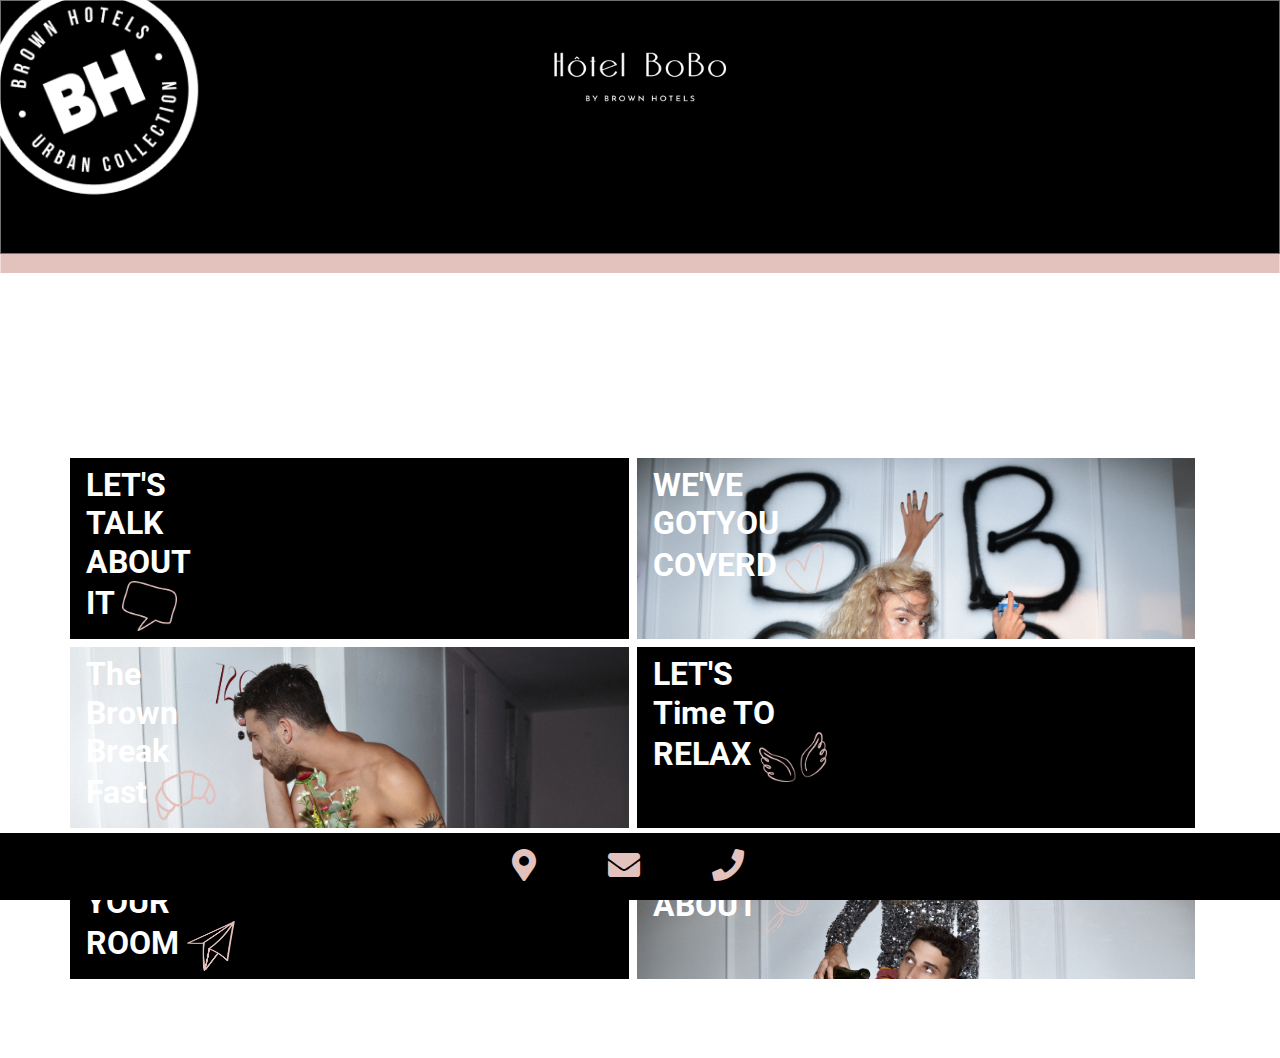
<file: index.html>
<!DOCTYPE html>
<html lang="en">

<head>
  <meta charset="UTF-8">
  <meta name="viewport" content="width=device-width, initial-scale=1.0">
  <meta http-equiv="X-UA-Compatible" content="ie=edge">
  <title>Bootstrap 4 Starter Pack</title>
  <link rel="stylesheet" href="https://cdnjs.cloudflare.com/ajax/libs/font-awesome/5.9.0/css/all.css">
  <link rel="stylesheet" href="css/bootstrap.css">
  <link rel="stylesheet" href="css/normalize.css">
  <link rel="stylesheet" href="css/animate.css">
  <link href="https://fonts.googleapis.com/css?family=Roboto:100,100i,300,300i,400,400i,500,500i,700,700i&display=swap" rel="stylesheet">
  <link rel="stylesheet" href="css/style.css">
</head>

<body>
  <div class="body-wrapper">
    <div class="header bsbg mb-2">
      <div class="container">
        <div class="row text-center pt-5 pt-md-4">
          <div class="col ch-padd pt-md-0">
            <img class=" "  src="./img/logo.7a9575d8.png" alt="">
          </div>
        </div>
      </div>
    </div>

    <div class="main px-2 pb-5">
      <div class="container">

        <div class="row mb-1 mb-md-2 ">

          <div class="col-xs-6 new mr-1 mr-md-2 pl-3 pr-3 hoverable pt-2 box-1">
            <a href="LetsTalk.html">
            <h2 class=" font-weight-bold  text-white ahronbd">LET'S <br>TALK<br>ABOUT<br>IT<span> <img
                  src="./img/message.7275c9a2.svg" alt="" height="50px"></span></h2>
                </a>
          </div>
          <div class="col-xs-6 new pl-3 pr-3 hoverable pt-2  box-2">
           <a href="weGotCover.html"> <h2 class=" font-weight-bold  text-white ahronbd">WE'VE<br>GOTYOU<br>COVERD<span> <img
                  src="./img/heart.25ef8ff2.svg" alt="" height="50px"></span></h2></a>
          </div>
        </div>
        <div class="row mb-1 mb-md-2">
          <div class="col-xs-6 new   mr-1 mr-md-2  pl-3 pr-3 hoverable pt-2 box-3">
           <a href="theBrown.html"> <h2 class=" font-weight-bold  text-white ahronbd">The<br>Brown<br>Break<br>Fast<span> <img
                  src="./img/eat.78750a85.svg" alt="" height="50px"></span></h2></a>
          </div>
          <div class="col-xs-6 new pl-3 pr-3 hoverable pt-2 box-4">
          <a href="timeToRelax.html">  <h2 class=" font-weight-bold  text-white ahronbd">LET'S <br>Time TO<br>RELAX<span> <img
                  src="./img/relax.29b33345.svg" alt="" height="50px"></span></h2></a>
          </div>
        </div>
        <div class="row mb-1 mb-md-2">
          <div class="col-xs-6 new mr-1 mr-md-2   pl-3 pr-3 hoverable pt-2 box-5">
           <a href="pimpRoom.html"> <h2 class=" font-weight-bold  text-white ahronbd">PIMP<br>YOUR<br>ROOM<span> <img
                  src="./img/send.e0c89ddf.svg" alt="" height="50px"></span></h2></a>
          </div>
          <div class="col-xs-6 new pl-3 pr-3 hoverable pt-2  box-6 ">
          <a href="out&About.html">  <h2 class=" font-weight-bold  text-white ahronbd">OUT &amp;<br>ABOUT<span> <img
                  src="./img/about.353548d1.svg" alt="" height="50px"></span></h2></a>
          </div>
        </div>

      </div>
    </div>
    <footer class="page-footer page-footer font-small pt-0 ">
      <div>
        <div  class="container-fluid text-center text-md-left">
          <div  class="row py-3 d-flex align-items-center">
            <div  class="col-md-12 col-lg-12 text-center "><a class=" ml-0" href="!#"><i
                  class="fa-2x px-4 fas fa-map-marker-alt iconColor mr-lg-4"> </i></a><a href="!#"><i
                  class="fa-2x px-4 fas fa-envelope iconColor mr-lg-4"> </i></a><a href="!#"><i
                  class="fa-2x px-4 fas fa-phone iconColor mr-lg-4"> </i></a></div>
          </div>
        </div>
      </div>
    </footer>
  </div>

  <script src="js/jquery.min.js"></script>
  <script src="js/popper.min.js"></script>
  <script src="js/bootstrap.min.js"></script>
</body>

</html>
</file>
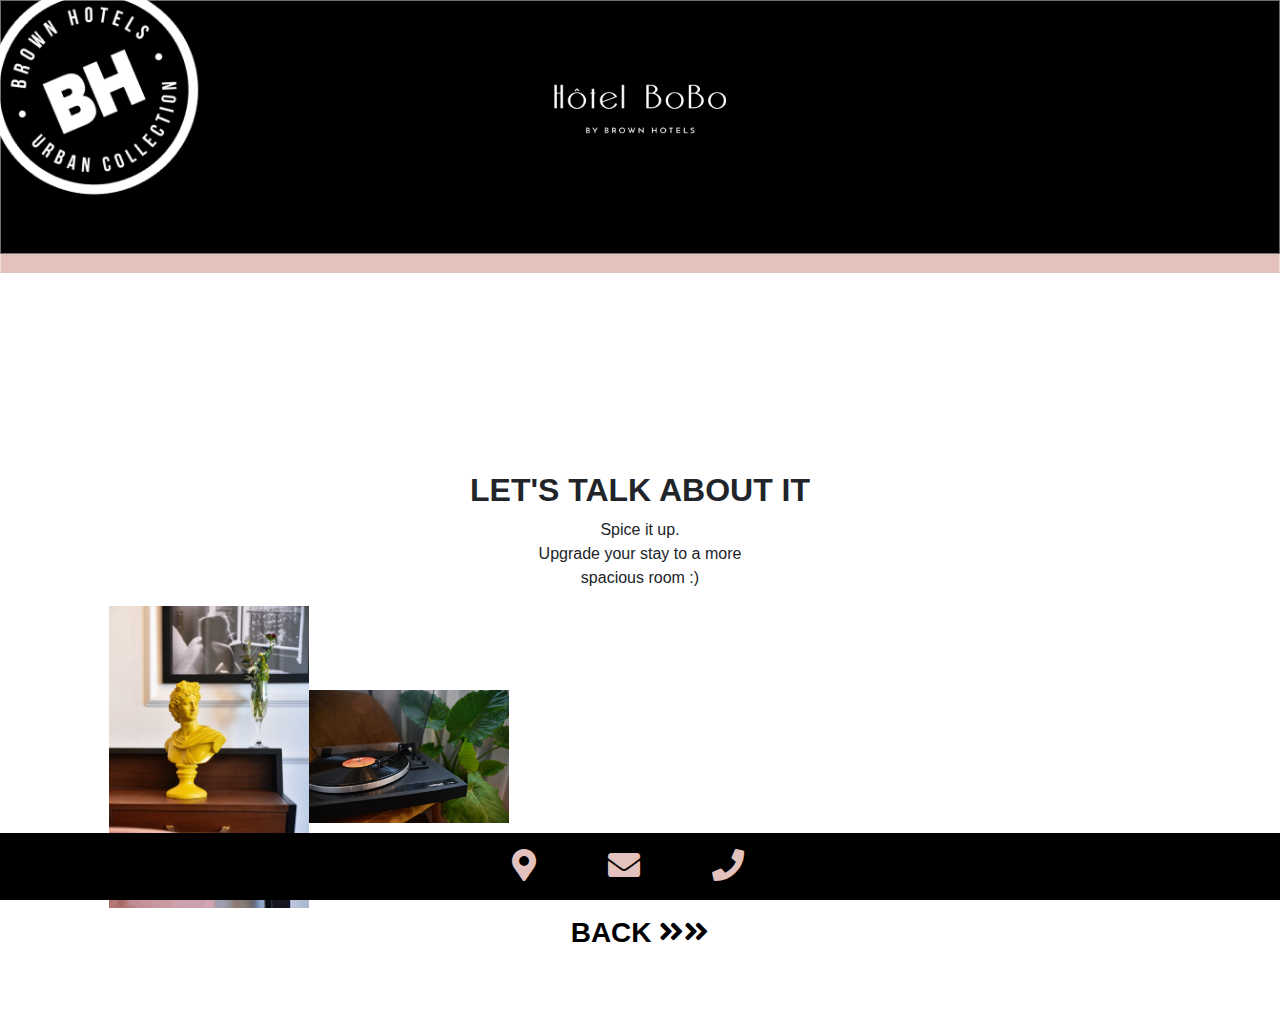
<file: LetsTalk.html>
<!DOCTYPE html>
<html lang="en">

<head>
    <meta charset="UTF-8">
    <meta name="viewport" content="width=device-width, initial-scale=1.0">
    <meta http-equiv="X-UA-Compatible" content="ie=edge">
    <title>Bootstrap 4 Starter Pack</title>
    <link rel="stylesheet" href="https://cdnjs.cloudflare.com/ajax/libs/font-awesome/5.9.0/css/all.css">
    <link rel="stylesheet" href="css/bootstrap.css">
    <link rel="stylesheet" href="css/normalize.css">
    <link rel="stylesheet" href="css/animate.css">
    <link rel="stylesheet" href="css/style.css">
</head>

<body>
    <div class="body-wrapper">
        <div class="header bsbg mb-2">
            <div class="container">
                <div class="row text-center pt-5 pt-md-4">
                    <div class="col ch-padd">
                        <img class=" " src="./img/logo.7a9575d8.png" alt="">
                    </div>
                </div>
            </div>
        </div>
        <div class="main pb-5">
            <div data-test="container" class="container">
                <section class=" px-4 text-left">
                    <h1 class="mb-2 h1-responsive font-weight-bold calibreblack text-center">LET'S TALK ABOUT IT</h1>
                    <p class="text-center calibrelight">Spice it up.<br>Upgrade your stay to a more<br>spacious room :)
                    </p><img src="./img/c.e4651750.webp" alt="" class="img-fluid img1" height="200px"
                        width="200px"><img src="./img/pimp.52e79d22.webp" alt="" class="img-fluid img2"
                        height="200px" width="200px">
                    
                </section>
            </div>
            <a href="index.html">
            <h3 class="my-2 h3-responsive font-weight-bold calibrebold text-center">BACK <span><i data-test="fa"
                        class="fa fa-angle-double-right"><i data-test="fa"
                            class="fa fa-angle-double-right"></i></i></span></h3></a>
        </div>
        <footer  class="page-footer page-footer font-small pt-0 ">
            <div>
                <div  class="container-fluid text-center text-md-left">
                    <div  class="row py-3 d-flex align-items-center">
                        <div  class="col-md-12 col-lg-12 text-center "><a class=" ml-0" href="!#"><i
                                    class="fa-2x px-4 fas fa-map-marker-alt iconColor mr-lg-4"> </i></a><a href="!#"><i
                                    class="fa-2x px-4 fas fa-envelope iconColor mr-lg-4"> </i></a><a href="!#"><i
                                    class="fa-2x px-4 fas fa-phone iconColor mr-lg-4"> </i></a></div>
                    </div>
                </div>
            </div>
        </footer>
    </div>

    <script src="js/jquery.min.js"></script>
    <script src="js/popper.min.js"></script>
    <script src="js/bootstrap.min.js"></script>
</body>

</html>
</file>
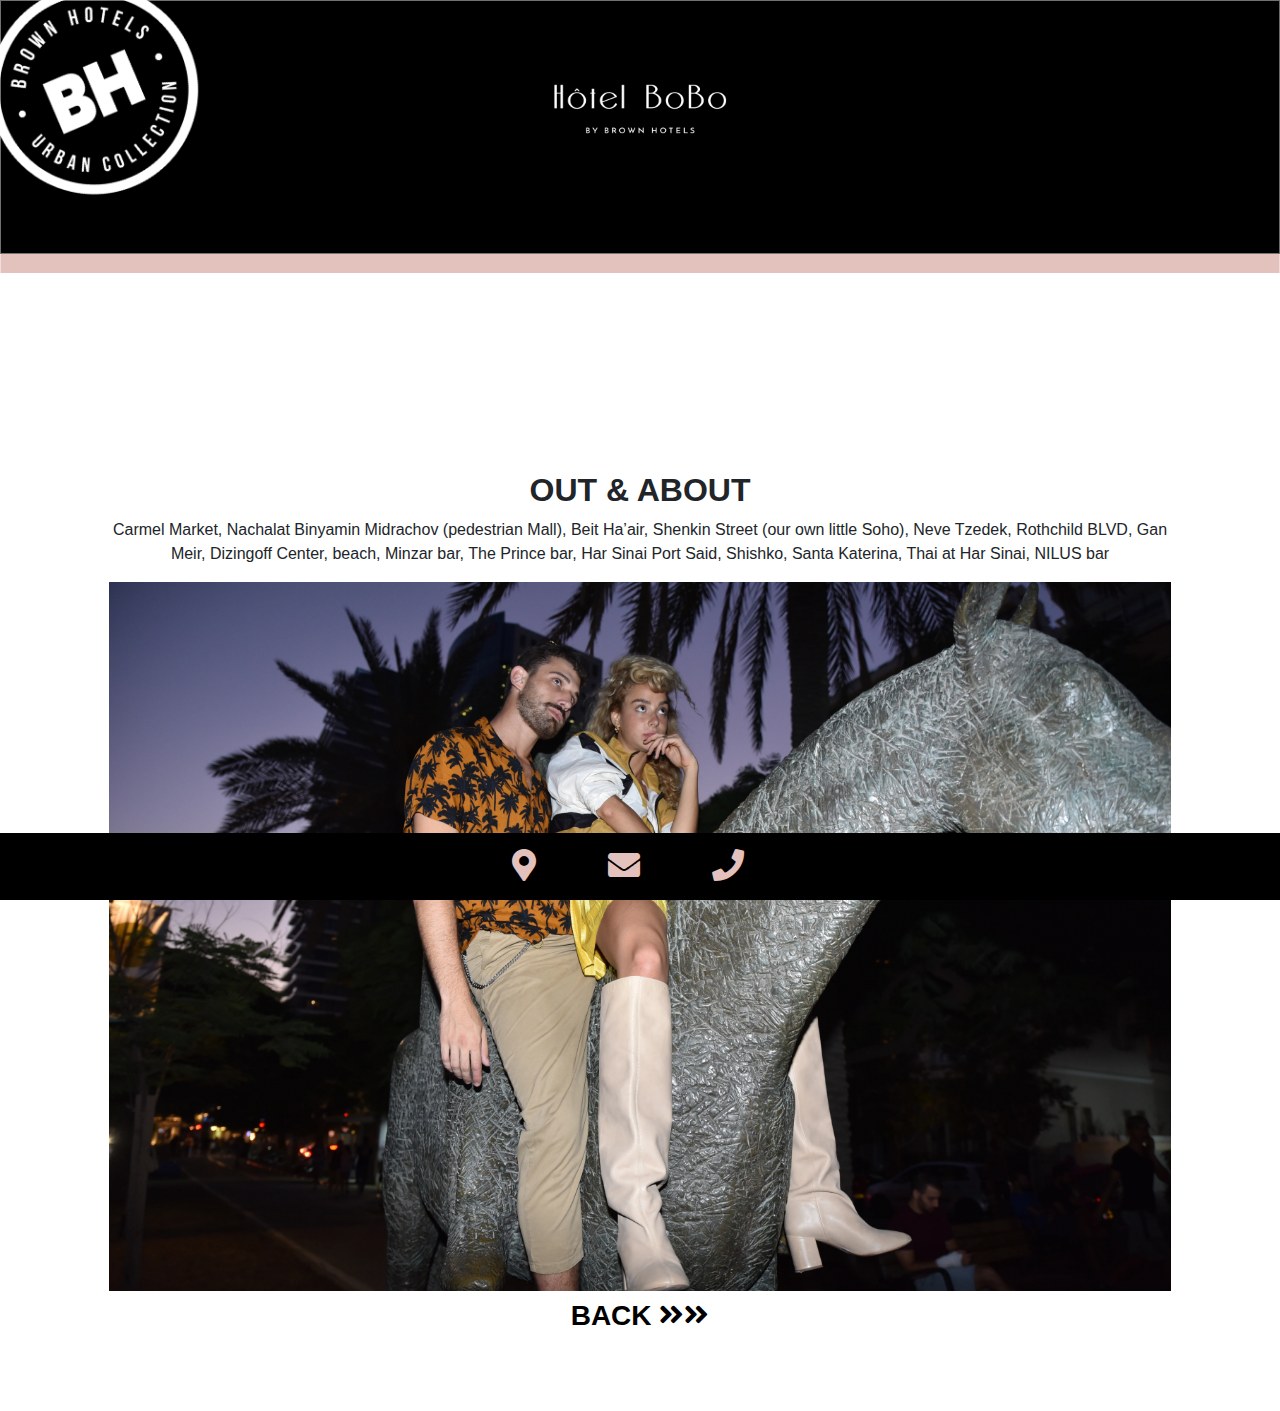
<file: out&About.html>
<!DOCTYPE html>
<html lang="en">

<head>
    <meta charset="UTF-8">
    <meta name="viewport" content="width=device-width, initial-scale=1.0">
    <meta http-equiv="X-UA-Compatible" content="ie=edge">
    <title>Bootstrap 4 Starter Pack</title>
    <link rel="stylesheet" href="https://cdnjs.cloudflare.com/ajax/libs/font-awesome/5.9.0/css/all.css">
    <link rel="stylesheet" href="css/bootstrap.css">
    <link rel="stylesheet" href="css/normalize.css">
    <link rel="stylesheet" href="css/animate.css">
    <link rel="stylesheet" href="css/style.css">
    
</head>

<body>
    <div class="body-wrapper">

        <div class="header bsbg mb-2">
            <div class="container">
                <div class="row text-center pt-5 pt-md-4">
                    <div class="col ch-padd">
                        <img class=" " src="./img/logo.7a9575d8.png" alt="">
                    </div>
                </div>
            </div>
        </div>

        <div class="main pb-5">
            <div data-test="container" class="container">
                <section class=" px-4 text-center">
                    <h1 class="mb-2 h1-responsive font-weight-bold calibreblack">OUT &amp; ABOUT </h1>
                    <p class="calibrelight">Carmel Market, Nachalat Binyamin Midrachov (pedestrian Mall), Beit Ha’air,
                        Shenkin Street (our own little Soho), Neve Tzedek, Rothchild BLVD, Gan Meir, Dizingoff Center,
                        beach, Minzar bar, The Prince bar, Har Sinai Port Said, Shishko, Santa Katerina, Thai at Har
                        Sinai, NILUS bar</p><img src="./img/outabout.7646217f.webp" alt="" class="img-fluid">
                </section>
            </div>
            <a href="index.html">  <h3 class="my-2 h3-responsive font-weight-bold calibrebold text-center">BACK <span><i data-test="fa"
                        class="fa fa-angle-double-right"><i data-test="fa"
                            class="fa fa-angle-double-right"></i></i></span></h3></a>
        </div>








        <footer  class="page-footer page-footer font-small pt-0 ">
            <div>
                <div  class="container-fluid text-center text-md-left">
                    <div  class="row py-3 d-flex align-items-center">
                        <div  class="col-md-12 col-lg-12 text-center "><a class=" ml-0" href="!#"><i
                                    class="fa-2x px-4 fas fa-map-marker-alt iconColor mr-lg-4"> </i></a><a href="!#"><i
                                    class="fa-2x px-4 fas fa-envelope iconColor mr-lg-4"> </i></a><a href="!#"><i
                                    class="fa-2x px-4 fas fa-phone iconColor mr-lg-4"> </i></a></div>
                    </div>
                </div>
            </div>
        </footer>
    </div>

    <script src="js/jquery.min.js"></script>
    <script src="js/popper.min.js"></script>
    <script src="js/bootstrap.min.js"></script>
</body>

</html>
</file>
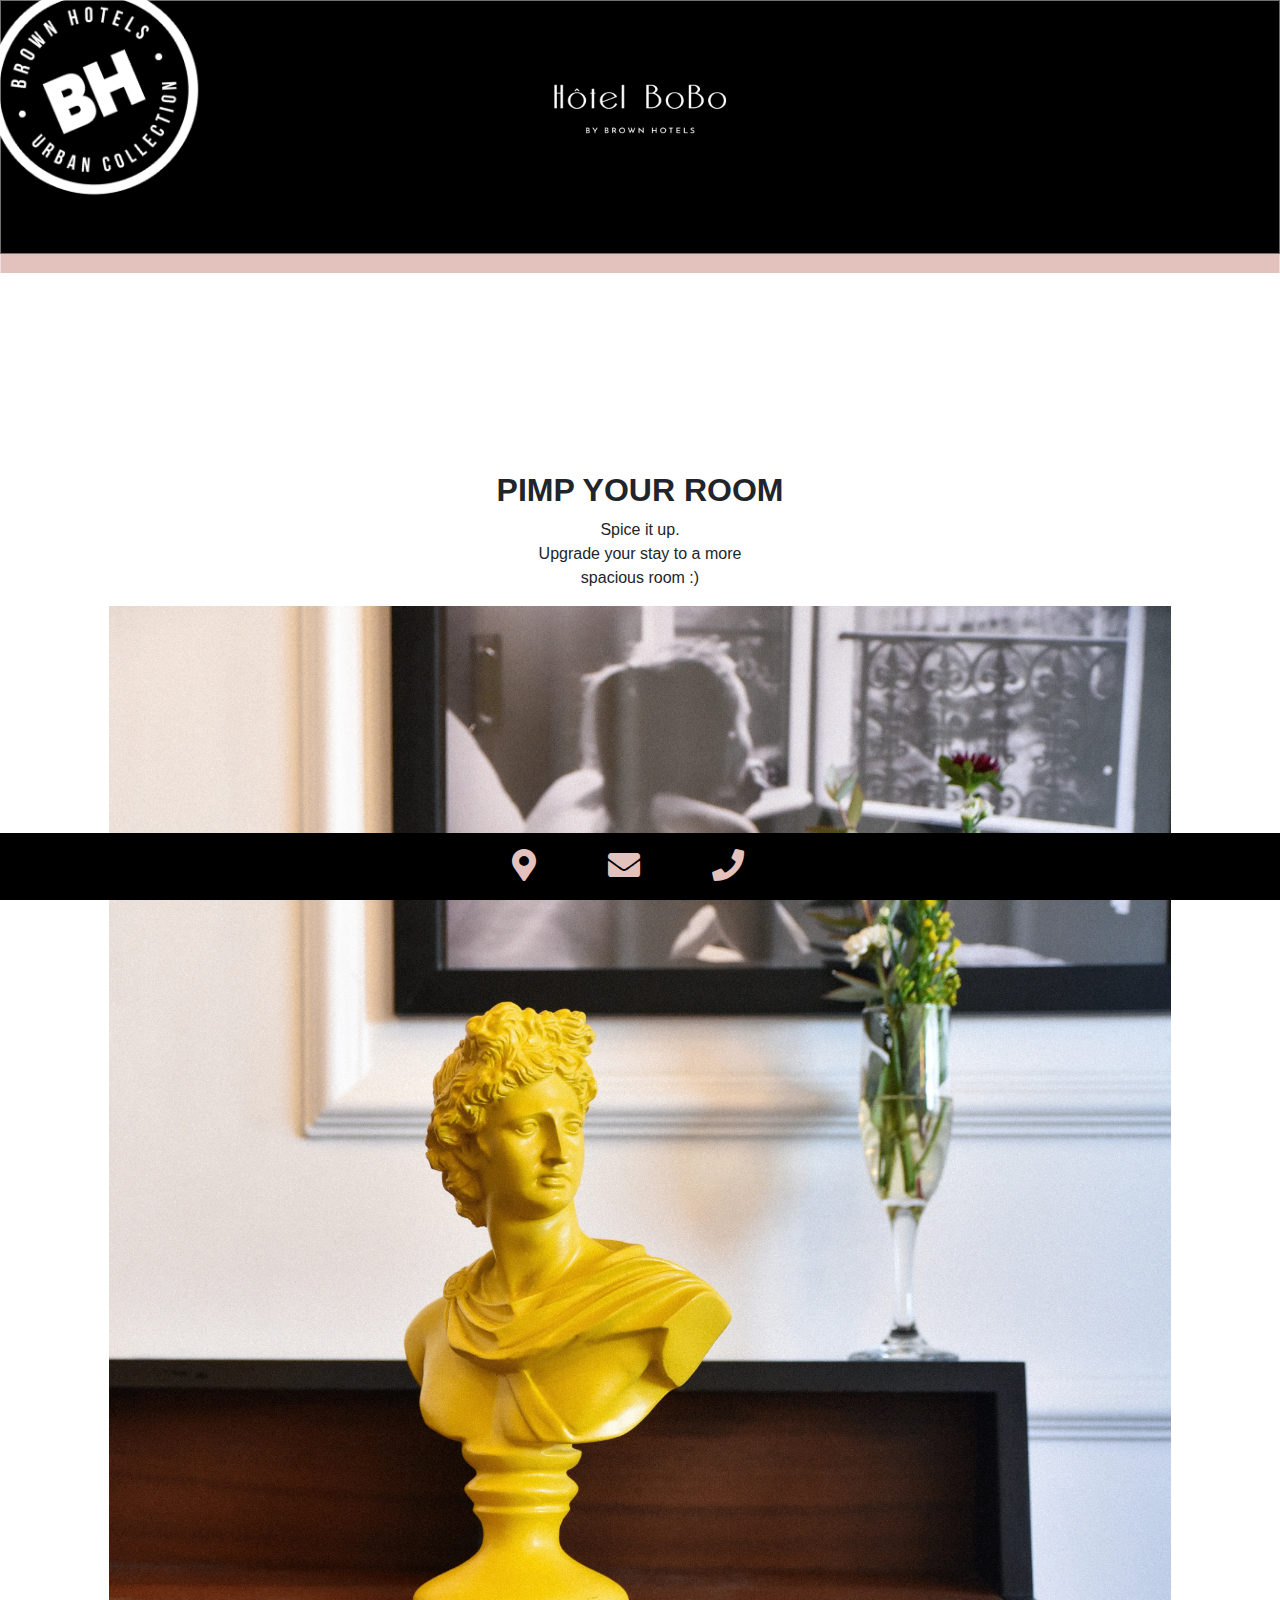
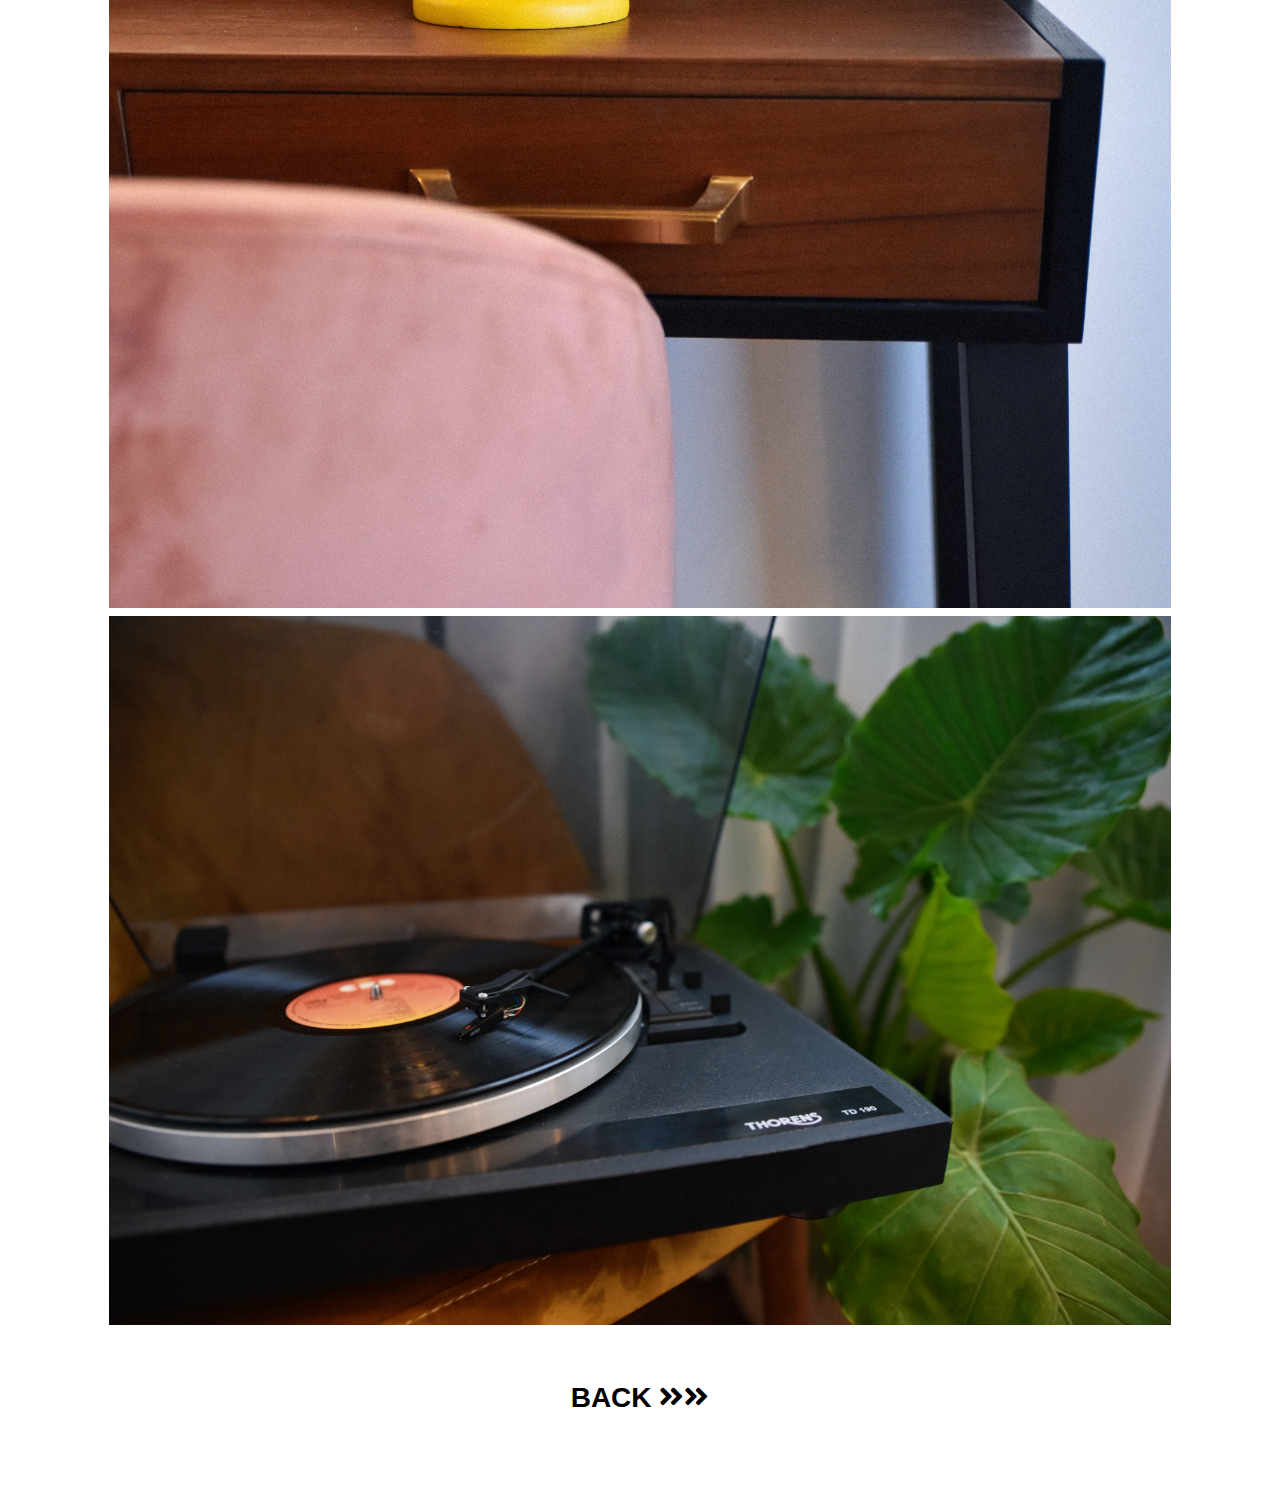
<file: pimpRoom.html>
<!DOCTYPE html>
<html lang="en">

<head>
    <meta charset="UTF-8">
    <meta name="viewport" content="width=device-width, initial-scale=1.0">
    <meta http-equiv="X-UA-Compatible" content="ie=edge">
    <title>Bootstrap 4 Starter Pack</title>
    <link rel="stylesheet" href="https://cdnjs.cloudflare.com/ajax/libs/font-awesome/5.9.0/css/all.css">
    <link rel="stylesheet" href="css/bootstrap.css">
    <link rel="stylesheet" href="css/normalize.css">
    <link rel="stylesheet" href="css/animate.css">
    <link rel="stylesheet" href="css/style.css">
</head>

<body>
    <div class="body-wrapper">

        <div class="header bsbg mb-2">
            <div class="container">
                <div class="row text-center pt-5 pt-md-4">
                    <div class="col ch-padd">
                        <img class=" " src="./img/logo.7a9575d8.png" alt="">
                    </div>
                </div>
            </div>
        </div>

        <div class="main pb-5">
            <div data-test="container" class="container">
                <section class=" px-4 text-left">
                    <h1 class="mb-2 h1-responsive font-weight-bold calibreblack text-center">PIMP YOUR ROOM </h1>
                    <p class="text-center calibrelight">Spice it up.<br>Upgrade your stay to a more<br>spacious room :)
                    </p><img src="./img/c.e4651750.webp" alt="" class="img-fluid img1 mb-2"><img
                        src="./img/pimp.52e79d22.webp" alt="" class="img-fluid img2">
                </section>
            </div>
            <a href="index.html"> <h3 class=" my-2 pt-5 h3-responsive font-weight-bold calibrebold text-center">BACK <span><i data-test="fa"
                        class="fa fa-angle-double-right"><i data-test="fa"
                            class="fa fa-angle-double-right"></i></i></span></h3></a>
        </div>
        <footer  class="page-footer page-footer font-small pt-0 ">
            <div>
                <div  class="container-fluid text-center text-md-left">
                    <div  class="row py-3 d-flex align-items-center">
                        <div  class="col-md-12 col-lg-12 text-center "><a class=" ml-0" href="!#"><i
                                    class="fa-2x px-4 fas fa-map-marker-alt iconColor mr-lg-4"> </i></a><a href="!#"><i
                                    class="fa-2x px-4 fas fa-envelope iconColor mr-lg-4"> </i></a><a href="!#"><i
                                    class="fa-2x px-4 fas fa-phone iconColor mr-lg-4"> </i></a></div>
                    </div>
                </div>
            </div>
        </footer>
    </div>

    <script src="js/jquery.min.js"></script>
    <script src="js/popper.min.js"></script>
    <script src="js/bootstrap.min.js"></script>
</body>

</html>
</file>
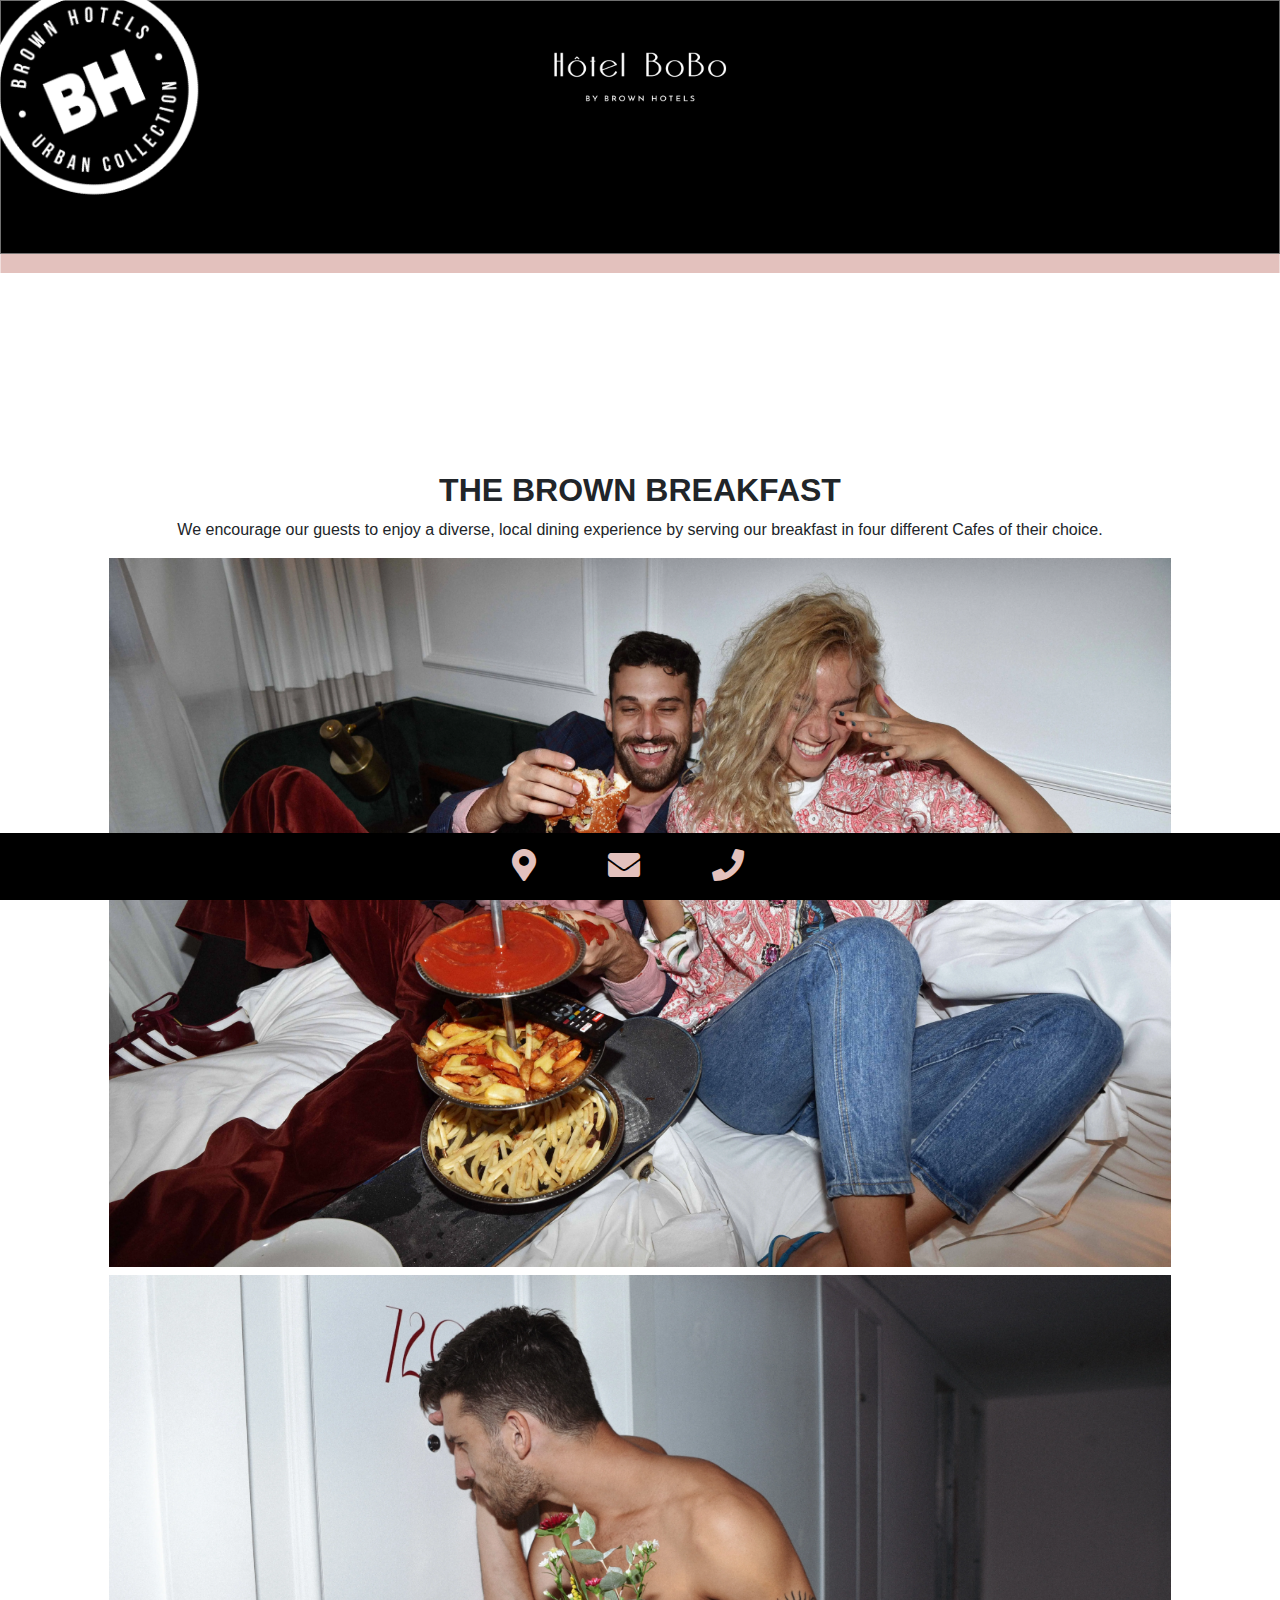
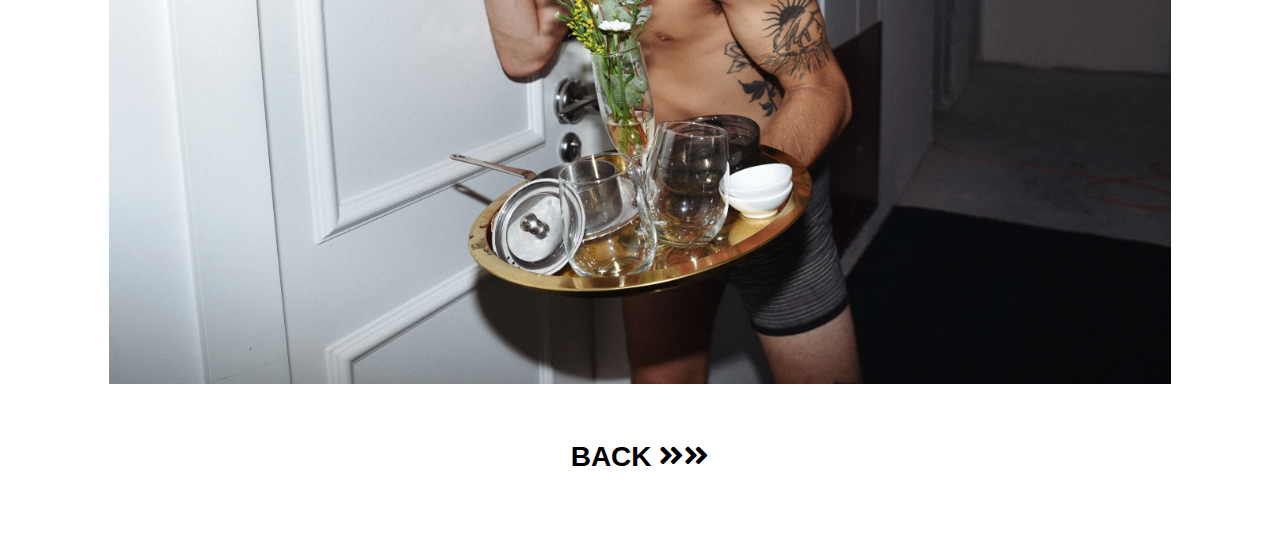
<file: theBrown.html>
<!DOCTYPE html>
<html lang="en">

<head>
    <meta charset="UTF-8">
    <meta name="viewport" content="width=device-width, initial-scale=1.0">
    <meta http-equiv="X-UA-Compatible" content="ie=edge">
    <title>Bootstrap 4 Starter Pack</title>
    <link rel="stylesheet" href="https://cdnjs.cloudflare.com/ajax/libs/font-awesome/5.9.0/css/all.css">
    <link rel="stylesheet" href="css/bootstrap.css">
    <link rel="stylesheet" href="css/normalize.css">
    <link rel="stylesheet" href="css/animate.css">
    <link rel="stylesheet" href="css/style.css">
    
</head>

<body>
    <div class="body-wrapper">

        <div class="header bsbg mb-2">
            <div class="container">
                <div class="row text-center pt-5 pt-md-4">
                    <div class="col ch-padd pt-md-0">
                        <img class=" "  src="./img/logo.7a9575d8.png" alt="">
                    </div>
                </div>
            </div>
        </div>

        <div class="main pb-5">
            <div data-test="container" class="container">
                <section class=" px-4 text-left">
                    <h1 class="mb-2 h1-responsive font-weight-bold calibreblack text-center">THE BROWN BREAKFAST</h1>
                    <p class="text-center calibrelight">We encourage our guests to enjoy a diverse, local dining
                        experience by serving our breakfast in four different Cafes of their choice.</p><img
                        src="./img/break.6f4fd40e.webp" alt="" class="img-fluid img1 mb-2"><img
                        src="./img/e.45ece453.webp" alt="" class="img-fluid img2">
                </section>
            </div>

            <a href="index.html"> <h3 class="my-2 pt-5 h3-responsive font-weight-bold calibrebold text-center">BACK <span><i
                        class="fa fa-angle-double-right"><i data-test="fa"
                            class="fa fa-angle-double-right"></i></i></span></h3></a>
        </div>
        <footer  class="page-footer page-footer font-small pt-0 ">
            <div>
                <div  class="container-fluid text-center text-md-left">
                    <div  class="row py-3 d-flex align-items-center">
                        <div  class="col-md-12 col-lg-12 text-center "><a class=" ml-0" href="!#"><i
                                    class="fa-2x px-4 fas fa-map-marker-alt iconColor mr-lg-4"> </i></a><a href="!#"><i
                                    class="fa-2x px-4 fas fa-envelope iconColor mr-lg-4"> </i></a><a href="!#"><i
                                    class="fa-2x px-4 fas fa-phone iconColor mr-lg-4"> </i></a></div>
                    </div>
                </div>
            </div>
        </footer>
    </div>

    <script src="js/jquery.min.js"></script>
    <script src="js/popper.min.js"></script>
    <script src="js/bootstrap.min.js"></script>
</body>

</html>
</file>
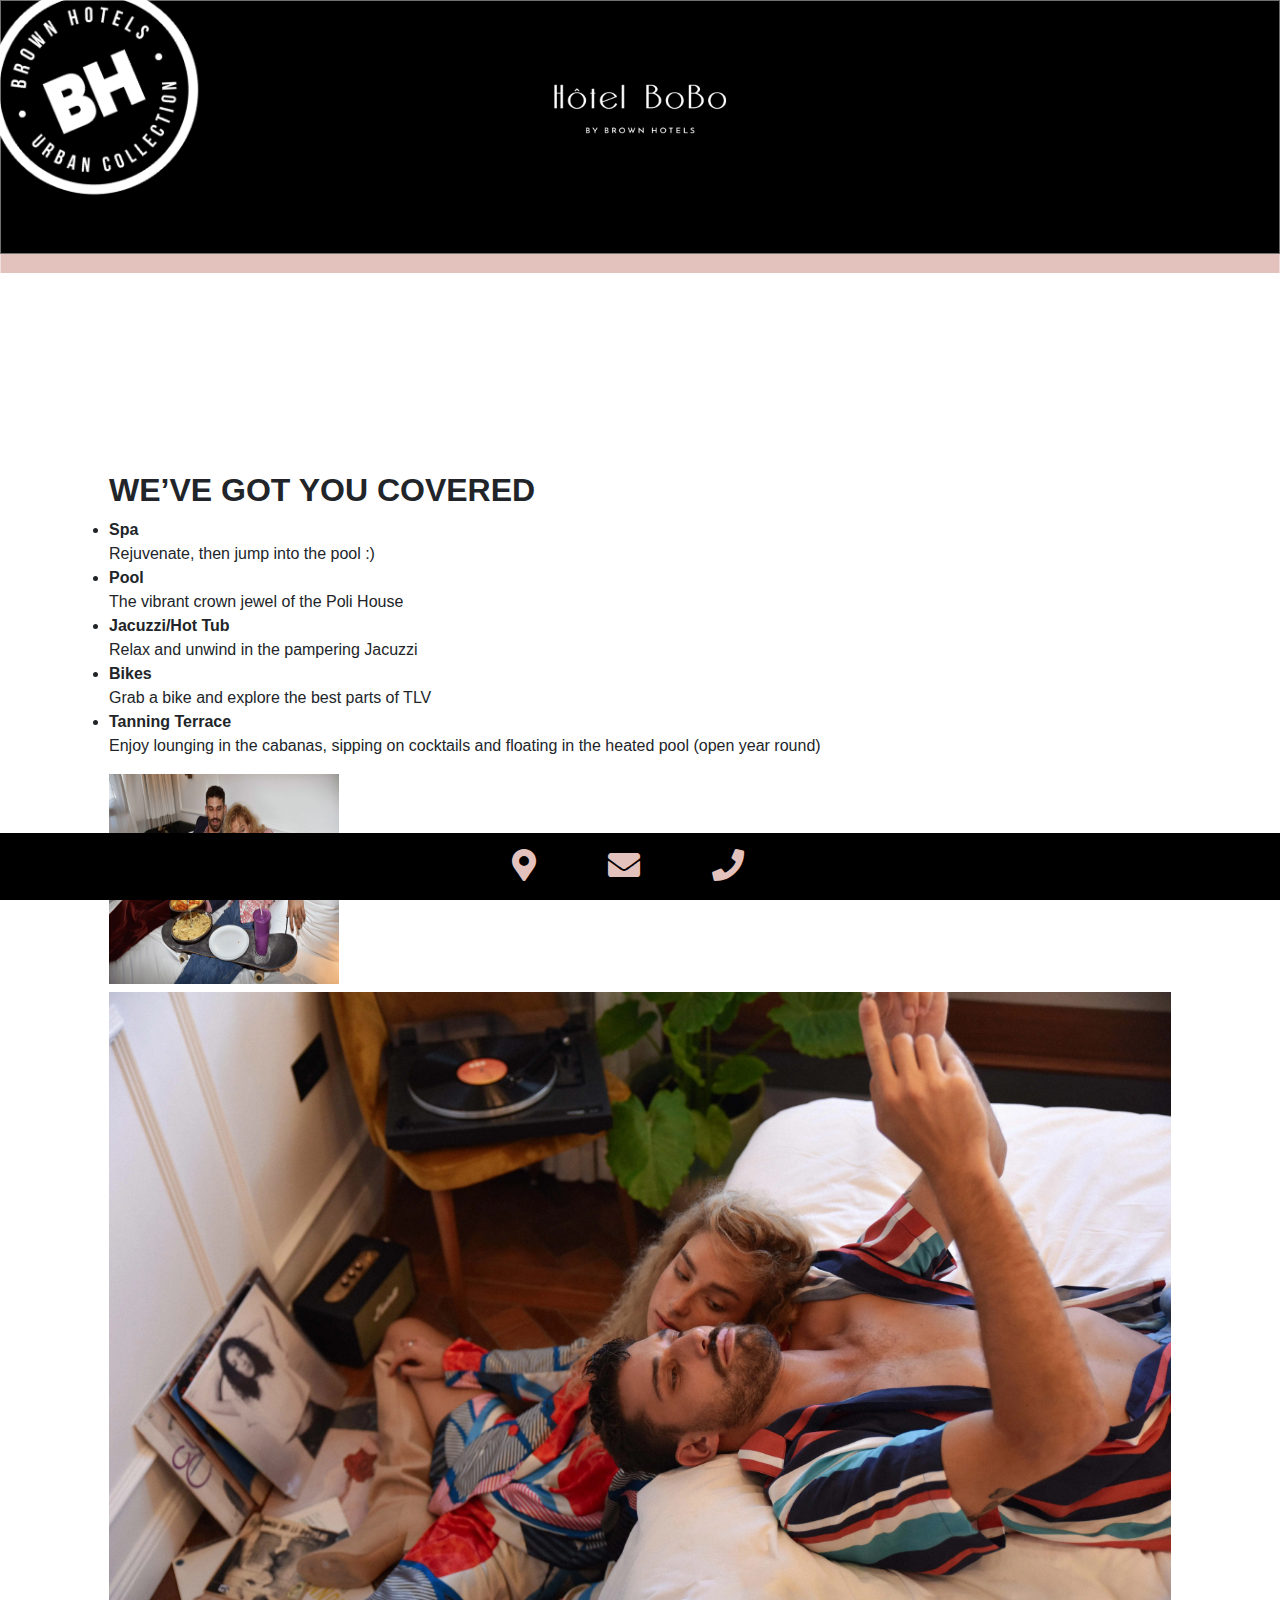
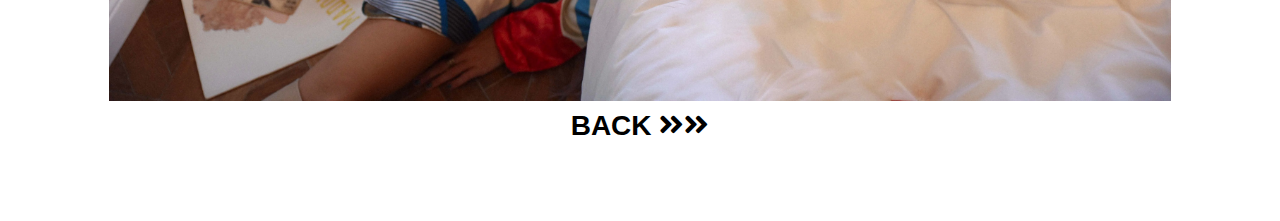
<file: weGotCover.html>
<!DOCTYPE html>
<html lang="en">

<head>
    <meta charset="UTF-8">
    <meta name="viewport" content="width=device-width, initial-scale=1.0">
    <meta http-equiv="X-UA-Compatible" content="ie=edge">
    <title>Bootstrap 4 Starter Pack</title>
    <link rel="stylesheet" href="https://cdnjs.cloudflare.com/ajax/libs/font-awesome/5.9.0/css/all.css">
    <link rel="stylesheet" href="css/bootstrap.css">
    <link rel="stylesheet" href="css/normalize.css">
    <link rel="stylesheet" href="css/animate.css">
    <link rel="stylesheet" href="css/style.css">
</head>

<body>
    <div class="body-wrapper">

        <div class="header bsbg pb-2">
            <div class="container">
                <div class="row text-center pt-5 pt-md-4">
                    <div class="col ch-padd">
                        <img class=" "  src="./img/logo.7a9575d8.png" alt="">
                    </div>
                </div>
            </div>
        </div>

        <div class="main pb-5">
            <div data-test="container" class="container">
                <section class=" px-4 text-left">
                    <h1 class="mb-2 h1-responsive font-weight-bold calibreblack">WE’VE GOT YOU COVERED</h1>
                    <ul class="pl-0">
                        <li class="calibremedium">Spa</li><span class="calibrelight">Rejuvenate, then jump into the pool
                            :) </span>
                        <li class="calibremedium">Pool</li><span class="calibrelight">The vibrant crown jewel of the
                            Poli House </span>
                        <li class="calibremedium">Jacuzzi/Hot Tub</li><span class="calibrelight">Relax and unwind in the
                            pampering Jacuzzi </span>
                        <li class="calibremedium">Bikes</li><span class="calibrelight">Grab a bike and explore the best
                            parts of TLV </span>
                        <li class="calibremedium">Tanning Terrace</li><span class="calibrelight">Enjoy lounging in the
                            cabanas, sipping on cocktails and floating in the heated pool (open year round)</span>
                    </ul><img src="./img/gotyou.84506d4e.webp" alt="" class="img-fluid mb-2 img1"
                        style="height: 210px; width: 230px;"><img src="./img/d.73d8ad31.webp" alt=""
                        class="img-fluid img2">
                </section>
            </div>
           <a href="index.html"> <h3 class="my-2 h3-responsive font-weight-bold calibrebold text-center">BACK <span><i data-test="fa"
                        class="fa fa-angle-double-right"><i data-test="fa"
                            class="fa fa-angle-double-right"></i></i></span></h3></a>
        </div>
        <footer class="page-footer page-footer font-small pt-0 ">
            <div>
                <div class="container-fluid text-center text-md-left">
                    <div  class="row py-3 d-flex align-items-center">
                        <div  class="col-md-12 col-lg-12 text-center "><a class=" ml-0" href="!#"><i
                                    class="fa-2x px-4 fas fa-map-marker-alt iconColor mr-lg-4"> </i></a><a href="!#"><i
                                    class="fa-2x px-4 fas fa-envelope iconColor mr-lg-4"> </i></a><a href="!#"><i
                                    class="fa-2x px-4 fas fa-phone iconColor mr-lg-4"> </i></a></div>
                    </div>
                </div>
            </div>
        </footer>
    </div>

    <script src="js/jquery.min.js"></script>
    <script src="js/popper.min.js"></script>
    <script src="js/bootstrap.min.js"></script>
</body>

</html>
</file>
<file: css/style.css>
html {
  scroll-behavior: smooth;
  height: 100%;
}

@font-face {
  font-family: AhronBd;
  src: url(../fonts/ahronbd.ttf);
}

@font-face {
  font-family: CalibreBlack;
  src: url(../fonts/CalibreBlack.otf);
}

@font-face {
  font-family: CalibreBold;
  src: url(../fonts/CalibreBold.otf);
}

@font-face {
  font-family: CalibreLight;
  src: url(../fonts/CalibreLight.otf);
}

@font-face {
  font-family: CalibreMedium;
  src: url(../fonts/CalibreMedium.otf);
}

.bsbg {
  background-image: url(../img/headers.b07db671.png);
  background-repeat: no-repeat;
  background-size: contain;
  background-position: top;
  height: 50vh;
}

.bsbg img {
  cursor: pointer;
  height: 100px;
  width: 200px;
}
.bsbg .ch-padd {
  padding-top: 2em;
}
a {
  color: black;
}
a:hover {
  text-decoration: none;
  color: black;
}
@media only screen and (min-device-width: 320px) and (max-device-width: 568px) and (-webkit-min-device-pixel-ratio: 2) {
  .bsbg {
    background-image: url(../img/Canvas.e6c6fb1d.svg);
    background-repeat: no-repeat;
    background-size: cover;
    background-position: top;
    height: 28vh;
    margin-bottom: 5px;
  }
}

@media only screen and (min-device-width: 320px) and (max-device-width: 568px) and (-webkit-min-device-pixel-ratio: 2) and (orientation: portrait) {
  .bsbg {
    background-image: url(../img/Canvas.e6c6fb1d.svg);
    background-repeat: no-repeat;
    background-size: cover;
    background-position: top;
    height: 51vh;
    margin-bottom: 5px;
  }
  .main h1 {
    font-size: 150%;
  }
}

@media only screen and (min-device-width: 320px) and (max-device-width: 568px) and (-webkit-min-device-pixel-ratio: 2) and (orientation: landscape) {
  .bsbg {
    background-image: url(../img/Canvas.e6c6fb1d.svg);
    background-repeat: no-repeat;
    background-size: cover;
    background-position: top;
    height: 86vh;
    margin-bottom: 5px;
  }
  .main h1 {
    font-size: 150%;
  }
}

@media only screen and (min-device-width: 375px) and (max-device-width: 667px) and (-webkit-min-device-pixel-ratio: 2) {
  .bsbg {
    background-image: url(../img/Canvas.e6c6fb1d.svg);
    background-repeat: no-repeat;
    background-size: cover;
    background-position: top;
    height: 28vh;
    margin-bottom: 5px;
  }
}

@media only screen and (min-device-width: 375px) and (max-device-width: 667px) and (-webkit-min-device-pixel-ratio: 2) and (orientation: portrait) {
  .bsbg {
    background-image: url(../img/Canvas.e6c6fb1d.svg);
    background-repeat: no-repeat;
    background-size: cover;
    background-position: top;
    height: 50vh;
    margin-bottom: 5px;
  }
  .main h1 {
    font-size: 150%;
  }
}

@media only screen and (min-device-width: 375px) and (max-device-width: 667px) and (-webkit-min-device-pixel-ratio: 2) and (orientation: landscape) {
  .bsbg {
    background-image: url(../img/Canvas.e6c6fb1d.svg);
    background-repeat: no-repeat;
    background-size: cover;
    background-position: top;
    height: 86vh;
    margin-bottom: 5px;
  }
  .main h1 {
    font-size: 150%;
  }
}

@media only screen and (min-device-width: 414px) and (max-device-height: 736px) and (-webkit-min-device-pixel-ratio: 3) and (orientation: portrait) {
  .bsbg {
    background-image: url(../img/Canvas.e6c6fb1d.svg);
    background-repeat: no-repeat;
    background-size: cover;
    background-position: top;
    height: 28vh;
    margin-bottom: 5px;
  }
}

@media only screen and (min-device-width: 414px) and (max-device-width: 736px) and (-webkit-min-device-pixel-ratio: 3) and (orientation: landscape) {
  .bsbg {
    background-image: url(../img/Canvas.e6c6fb1d.svg);
    background-repeat: no-repeat;
    background-size: cover;
    background-position: top;
    height: 86vh;
    margin-bottom: 5px;
  }
}

@media only screen and (min-device-width: 375px) and (min-device-height: 812px) and (-webkit-min-device-pixel-ratio: 3) and (orientation: portrait) {
  .bsbg {
    background-image: url(../img/Canvas.e6c6fb1d.svg);
    background-repeat: no-repeat;
    background-size: cover;
    background-position: top;
    height: 22vh;
    margin-bottom: 5px;
  }
}

@media only screen and (min-device-height: 375px) and (min-device-width: 812px) and (-webkit-min-device-pixel-ratio: 3) and (orientation: landscape) {
  .bsbg {
    background-image: url(../img/Canvas.e6c6fb1d.svg);
    background-repeat: no-repeat;
    background-size: cover;
    background-position: top;
    height: 103vh;
    margin-bottom: 5px;
  }
}

@media only screen and (min-device-width: 768px) and (max-device-width: 1024px) and (-webkit-min-device-pixel-ratio: 2) {
  .bsbg {
    background-image: url(../img/headers.b07db671.png);
    background-repeat: no-repeat;
    background-size: contain;
    background-position: top;
    height: 20vh;
  }
}

@media only screen and (min-device-width: 768px) and (max-device-width: 1024px) and (orientation: portrait) and (-webkit-min-device-pixel-ratio: 2) {
  .bsbg {
    background-image: url(../img/headers.b07db671.png);
    background-repeat: no-repeat;
    background-size: contain;
    background-position: top;
    height: 20vh;
  }
}

@media only screen and (min-device-width: 768px) and (max-device-width: 1024px) and (orientation: landscape) and (-webkit-min-device-pixel-ratio: 2) {
  .bsbg {
    background-image: url(../img/headers.b07db671.png);
    background-repeat: no-repeat;
    background-size: contain;
    background-position: top;
    height: 20vh;
  }
}

.iconColor {
  color: #e3c1bd;
}

footer.page-footer {
  width: 100%;
  position: fixed;
  bottom: 0;
  left: 0;
}

footer > div:first-child {
  background-color: rgb(0, 0, 0);
}

.ahronbd {
  font-family: "Roboto", sans-serif;
}

.calibreblack {
  font-family: "Roboto", sans-serif;
  font-weight: 900 !important;
}

.calibrebold {
  font-family: "Roboto", sans-serif;
}

.calibrelight {
  font-family: "Roboto", sans-serif;
}

.calibremedium {
  font-family: "Roboto", sans-serif;
  font-weight: 600 !important;
}

@media only screen and (min-device-width: 320px) and (max-device-width: 568px) and (-webkit-min-device-pixel-ratio: 2) and (orientation: portrait) {
  .img1 {
    height: 280px;
    width: 230px;
  }

  .img2 {
    position: absolute;
    height: 150px;
    width: 180px;
    bottom: 225px;
    right: 3px;
  }
}

@media only screen and (min-device-width: 375px) and (max-device-width: 667px) and (-webkit-min-device-pixel-ratio: 2) and (orientation: portrait) {
  .img1 {
    height: 280px;
    width: 230px;
  }

  .img2 {
    position: absolute;
    height: 150px;
    width: 180px;
    bottom: 225px;
    right: 3px;
  }
}

@media only screen and (min-device-width: 414px) and (max-device-height: 736px) and (-webkit-min-device-pixel-ratio: 3) and (orientation: portrait) {
  .img1 {
    height: 280px;
    width: 230px;
  }

  .img2 {
    position: absolute;
    height: 150px;
    width: 180px;
    bottom: 225px;
    right: 3px;
  }
}

@media only screen and (min-device-width: 414px) and (max-device-width: 736px) and (-webkit-min-device-pixel-ratio: 3) and (orientation: landscape) {
  .img1 {
    height: 280px;
    width: 230px;
  }

  .img2 {
    position: absolute;
    height: 150px;
    width: 180px;
    bottom: 225px;
    right: 3px;
  }
}

@media only screen and (min-device-width: 375px) and (min-device-height: 812px) and (-webkit-min-device-pixel-ratio: 3) and (orientation: portrait) {
  .img1 {
    height: 280px;
    width: 230px;
  }

  .img2 {
    position: absolute;
    height: 150px;
    width: 180px;
    bottom: 225px;
    right: 3px;
  }
}

@media only screen and (min-device-height: 375px) and (min-device-width: 812px) and (-webkit-min-device-pixel-ratio: 3) and (orientation: landscape) {
  .img1 {
    height: 280px;
    width: 230px;
  }

  .img2 {
    position: absolute;
    height: 150px;
    width: 180px;
    bottom: 225px;
    right: 3px;
  }
}

@media only screen and (min-device-width: 320px) and (max-device-width: 568px) and (-webkit-min-device-pixel-ratio: 2) and (orientation: portrait) {
  .body-wrapper {
    position: relative;
  }

  .img2 {
    position: absolute;
    height: 150px;
    width: 180px;
    bottom: 115px;
    right: 3px;
  }
}

@media only screen and (min-device-width: 375px) and (max-device-width: 667px) and (-webkit-min-device-pixel-ratio: 2) and (orientation: portrait) {
  .body-wrapper {
    position: relative;
  }

  .img2 {
    position: absolute;
    height: 150px;
    width: 180px;
    bottom: 115px;
    right: 3px;
  }
}

@media only screen and (min-device-width: 414px) and (max-device-height: 736px) and (-webkit-min-device-pixel-ratio: 3) and (orientation: portrait) {
  .body-wrapper {
    position: relative;
  }

  .img2 {
    position: absolute;
    height: 150px;
    width: 180px;
    bottom: 115px;
    right: 3px;
  }
}

@media only screen and (min-device-width: 414px) and (max-device-width: 736px) and (-webkit-min-device-pixel-ratio: 3) and (orientation: landscape) {
  .body-wrapper {
    position: relative;
  }

  .img2 {
    position: absolute;
    height: 150px;
    width: 180px;
    bottom: 115px;
    right: 3px;
  }
}

@media only screen and (min-device-width: 375px) and (min-device-height: 812px) and (-webkit-min-device-pixel-ratio: 3) and (orientation: portrait) {
  .body-wrapper {
    position: relative;
  }

  .img2 {
    position: absolute;
    height: 150px;
    width: 180px;
    bottom: 115px;
    right: 3px;
  }
}

@media only screen and (min-device-height: 375px) and (min-device-width: 812px) and (-webkit-min-device-pixel-ratio: 3) and (orientation: landscape) {
  .body-wrapper {
    position: relative;
  }

  .img2 {
    position: absolute;
    height: 150px;
    width: 180px;
    bottom: 115px;
    right: 3px;
  }
}

/* index */
.main {
  padding-bottom: 4.4rem !important;
}
.main .box-1 {
  width: 49%;
  height: 55%;
  cursor: pointer;
  background: rgb(0, 0, 0);
}

.main .box-2 {
  width: 49%;
  cursor: pointer;
  background-image: url(../img/f.4ba93592.webp);
  background-size: cover;
  background-repeat: no-repeat;
}

.main .box-3 {
  width: 49%;
  cursor: pointer;
  background-image: url(../img/e.45ece453.webp);
  background-size: cover;
  background-repeat: no-repeat;
}

.main .box-4 {
  width: 49%;
  background: rgb(0, 0, 0);
  cursor: pointer;
}

.main .box-5 {
  width: 49%;
  height: 55%;
  background: rgb(0, 0, 0);
  cursor: pointer;
}

.main .box-6 {
  width: 49%;
  cursor: pointer;
  background-image: url(../img/a.53594078.webp);
  background-size: cover;
  background-repeat: no-repeat;
}
.main .hoverable:hover {
  box-shadow: 0 8px 17px 0 rgba(0, 0, 0, 0.2), 0 6px 20px 0 rgba(0, 0, 0, 0.19);
  transition: all 0.55s ease-in-out;
}
</file>
